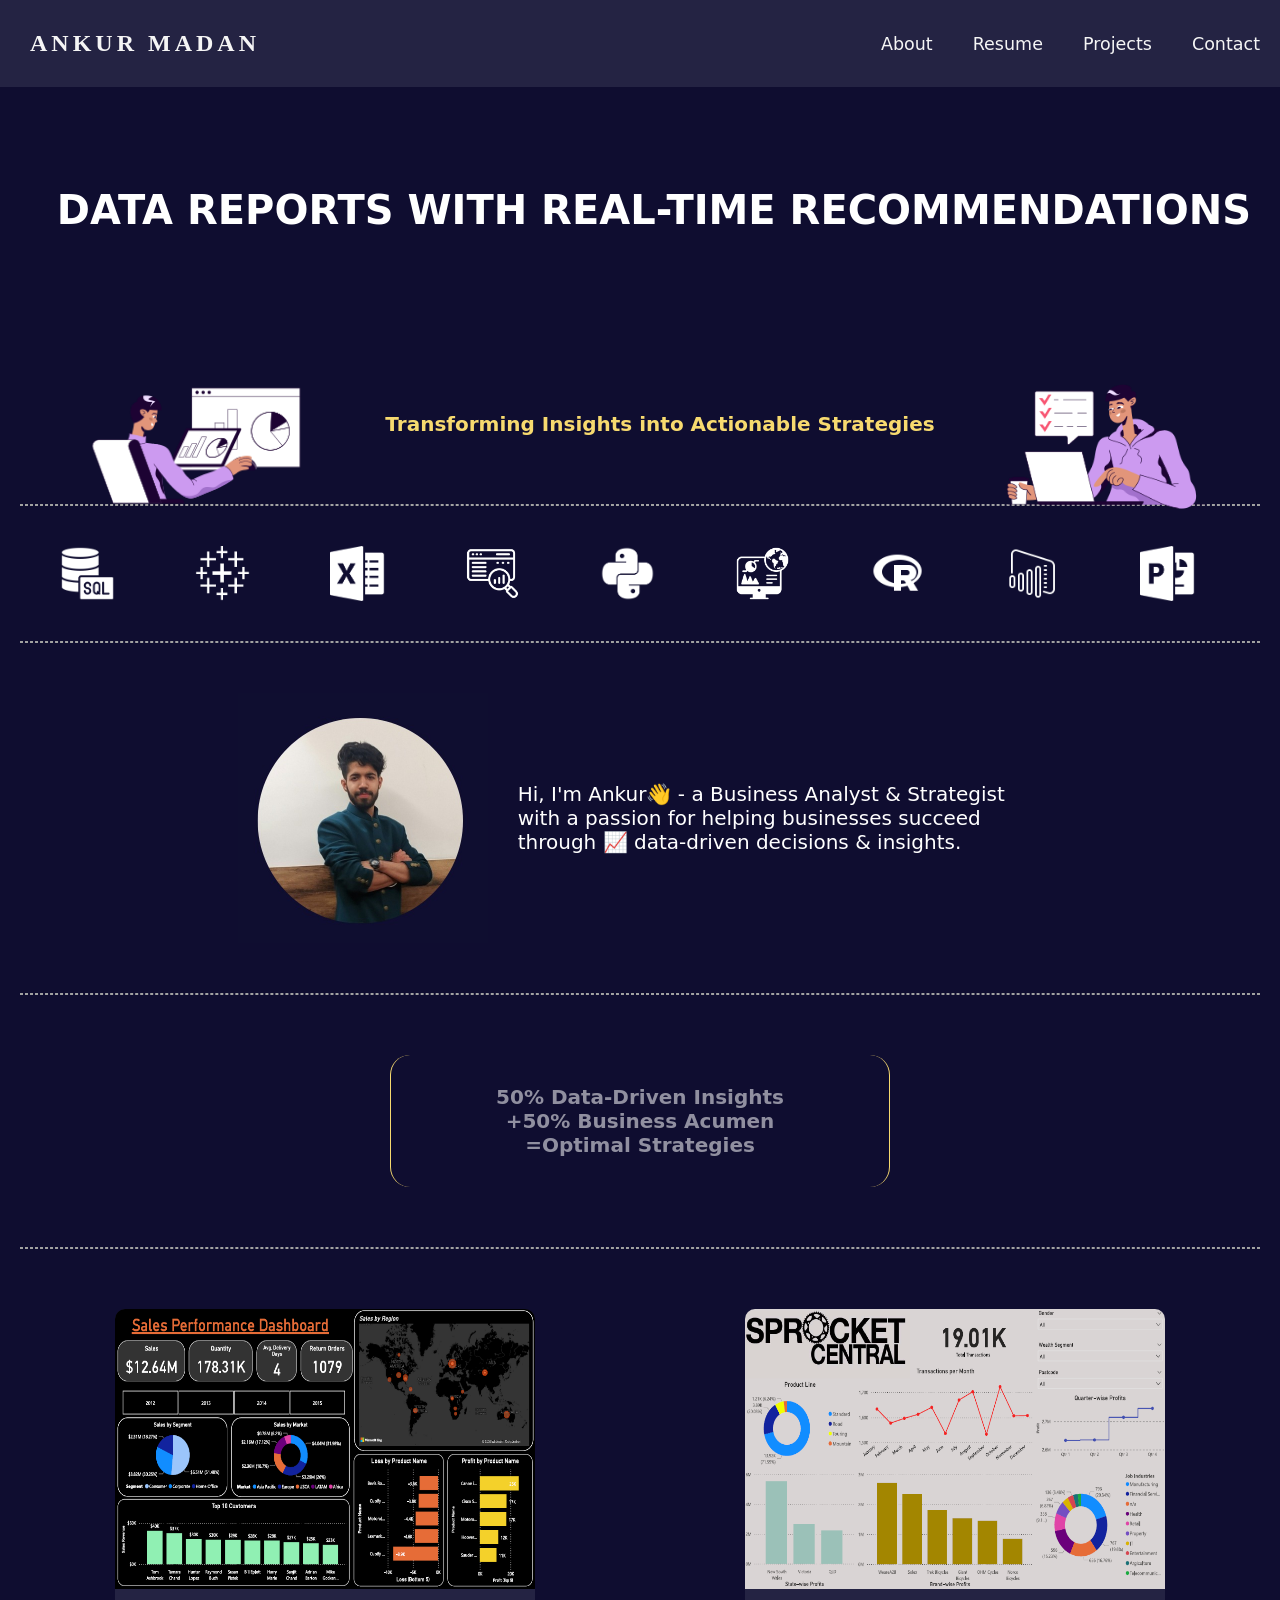
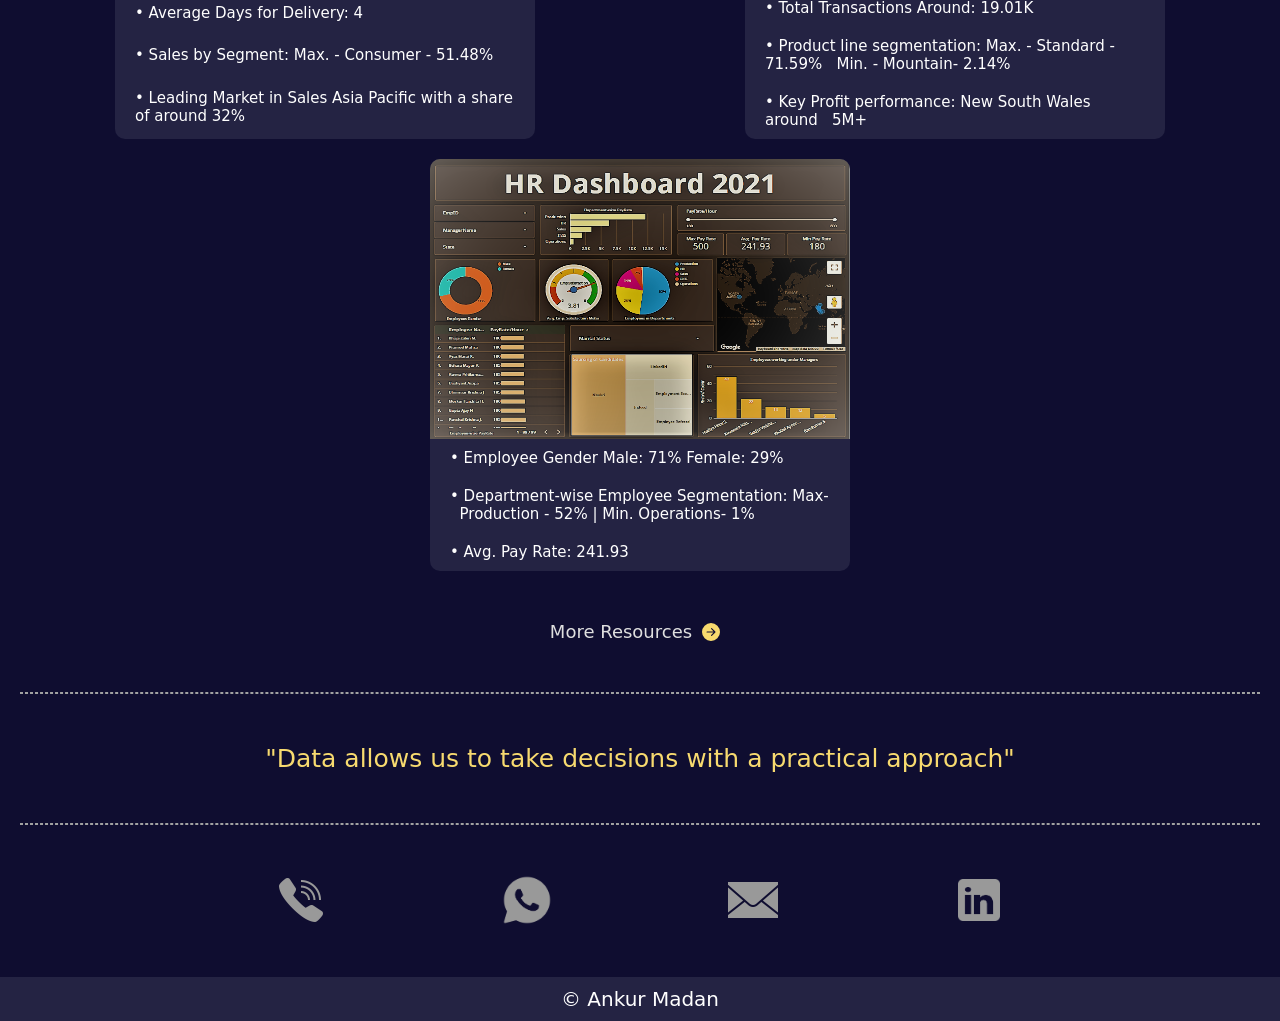
<file: index.html>
<!DOCTYPE html>
<html lang="en">

<head>
    <meta charset="UTF-8">
    <meta http-equiv="X-UA-Compatible" content="IE=edge">
    <meta name="viewport" content="width=device-width, initial-scale=1.0">
    <link rel="preconnect" href="https://fonts.googleapis.com">
    <title> Ankur Madan | Analyst</title>
    <link rel="stylesheet" href="style.css">
    <script src="script.js" defer></script>

</head>

<body>

    <!-- NAVBAR START -->

    <nav class="navbar">
        <h2 class="logo">ANKUR MADAN</h2>
        <div class="menu-box">
            <ul class="menu">
                <li><a href="#about" class="menu-item">About</a></li>
                <li><a href="https://bit.ly/AnkurMadan_CV" class="menu-item" target="_blank">Resume</a></li>
                <li><a href="#projects" class="menu-item">Projects</a></li>
                <li><a href="#contacts" class="menu-item">Contact</a></li>
            </ul>
        </div>
        <button class="menu-btn">
            <img src="./images/clipart1587307.png" alt="" class="menu-icon">
        </button>
    </nav>

    <!-- NAVBAR END -->

    <!-- INTRODUCTION  -->

    <h1 class="introduction">&nbsp; Data Reports with real-time Recommendations</h1>
    <div class="intro-1">
        <img src="./images/martina-man-working-with-data-graphs.png" alt="" id="vector-img-1">
        <div class="intro-2">
            <h3>Transforming Insights into Actionable Strategies</h3>
        </div>
        <div>
            <img src="./images/martina-boy-working-on-computer-with-checklist.png" alt="" id="vector-img-2">
        </div>
    </div>

    <!-- INTRO-END  -->

    <hr>

    <!-- SKILLS-SLIDER  -->

    <div class="slider">
        <div class="slide-effect" id="about">
            <img src="./images/sql-server (1).png" alt="" class="slide">
            <img src="./images/icons8-tableau-software-250.png" alt="" class="slide">
            <img src="./images/icons8-excel-250.png" alt="" class="slide">
            <img src="./images/icons8-analysing-240.png" alt="" class="slide">
            <img src="./images/icons8-python-250.png" alt="" class="slide">
            <img src="./images/icons8-analytics-272.png" alt="" class="slide">
            <img src="./images/icons8-r-project-256.png" alt="" class="slide">
            <img src="./images/icons8-power-bi-256.png" alt="" class="slide">
            <img src="./images/icons8-powerpoint-250.png" alt="" class="slide">
            <img src="./images/icons8-data-272.png" alt="" class="slide">
        </div>
        <div class="slide-effect">
            <img src="./images/sql-server (1).png" alt="" class="slide">
            <img src="./images/icons8-tableau-software-250.png" alt="" class="slide">
            <img src="./images/icons8-excel-250.png" alt="" class="slide">
            <img src="./images/icons8-analysing-240.png" alt="" class="slide">
            <img src="./images/icons8-python-250.png" alt="" class="slide">
            <img src="./images/icons8-analytics-272.png" alt="" class="slide">
            <img src="./images/icons8-r-project-256.png" alt="" class="slide">
            <img src="./images/icons8-power-bi-256.png" alt="" class="slide">
            <img src="./images/icons8-powerpoint-250.png" alt="" class="slide">
            <img src="./images/icons8-data-272.png" alt="" class="slide">
        </div>
    </div>

    <hr>

    <!-- SKILLS-SLIDER END  -->

    <!-- ABOUT SECTION START -->

    <div class="about">
        <img src="./images/profilepic.jpeg" alt="">
        <p>Hi, I'm Ankur👋 - a Business Analyst & Strategist with a passion for helping businesses succeed through 📈
            data-driven decisions & insights.

        </p>
    </div>

    <!-- ABOUT SECTION END  -->

    <hr id="projects">

    <div class="tag">
        <p>50% Data-Driven Insights</p>
        <p>+50% Business Acumen</p>
        <p>=Optimal Strategies</p>
    </div>


    <hr>


    <!-- PROJECTS START  -->

    <div class="project-container">
        <div class="project" id="project-1">
            <img src="./images/Sales Performance (Power BI).PNG" alt="">
            <p>• Average Days for Delivery: 4 </p>
            <p>• Sales by Segment: Max. - Consumer - 51.48%</p>
            <p class="last">• Leading Market in Sales Asia Pacific with a share of around 32%</p>
        </div>
        <div class="project" id="project-2">
            <img src="./images/SPRocket(Power BI).PNG" alt="">
            <p>• Total Transactions Around: 19.01K</p>
            <p>• Product line segmentation: Max. - Standard - 71.59%  &nbsp;&nbsp;Min. - Mountain- 2.14% </p>
            <p class="last">• Key Profit performance: New South Wales around &nbsp;&nbsp;5M+</p>
        </div>
        <div class="project" id="project-3">
            <img src="./images/HR Dashboard(Google Data Studio).PNG" alt="">
            <p>• Employee Gender Male: 71% Female: 29%</p>
            <p>• Department-wise Employee Segmentation: Max- &nbsp;&nbsp;Production - 52% | Min. Operations- 1%</p>
            <p class="last">• Avg. Pay Rate: 241.93</p>
        </div>
    </div>
    <div class="project-more">
        <a href="https://drive.google.com/drive/folders/1sn8jxHzjdTFdDLsUnPrlR0mwPk8PloDb" target="_blank">More
            Resources</a>
        <a href="https://drive.google.com/drive/folders/1sn8jxHzjdTFdDLsUnPrlR0mwPk8PloDb" id="right-arrow"> <img
                src="./images/arrow-right-circle-fill.svg" alt=""></a>
    </div>
    <!-- PROJECTS END -->

    <hr>

    <span class="misc">
        "Data allows us to take decisions with a practical approach"
    </span>

    <hr>

    <!-- CONTATCS START -->
    <footer>
        <div class="contacts" id="contacts">
            <a href="tel:+91-971-144-5542" class="contact-item"><img src="./images/icons8-phone-250.png" alt=""></a>
            <a href="https://wa.me/919711445542" target="_blank" class="contact-item"><img
                    src="./images/icons8-whatsapp-250.png" alt=""></a>
            <a href="mailto:ankurtheanalyst@pm.me" target="_blank" class="contact-item"><img src="./images/email.png"
                    alt=""></a>
            <a href="https://www.linkedin.com/in/ankur-madan/" target="_blank" class="contact-item"><img
                    src="./images/icons8-linkedin-250.png" alt=""></a>
        </div>
        <span>
            &#169 Ankur Madan
        </span>

    </footer>

    <!-- CONTATCS END -->

</body>

</html>
</file>
<file: style.css>
html {
    font-size: 10px;
    font-family: system-ui, -apple-system, "Segoe UI", Roboto, "Helvetica Neue", "Noto Sans", "Liberation Sans", Arial, sans-serif, "Apple Color Emoji", "Segoe UI Emoji", "Segoe UI Symbol", "Noto Color Emoji";
    scroll-behavior: smooth;
}

* {
    margin: 0;
    padding: 0;
    box-sizing: border-box;
}

body {
    overflow-x: hidden;
    background-color: #0f0d30;
}

hr {
    border: 1px dashed rgb(161, 161, 161);
    margin: 1rem 2rem;
}

/* NAVBAR START */

.logo {
    font-size: 2.4rem;
    font-weight: 800;
    color: whitesmoke;
    letter-spacing: 0.4rem;
    padding: 10px;
    font-family: 'Alegreya';
}

.navbar {
    display: flex;
    justify-content: space-between;
    align-items: center;
    padding: 20px;
    font-size: 1rem;
    background-color: #242343;

}

.menu {
    display: flex;
    list-style: none;
    align-items: center;
    gap: 4rem;
}

.menu-btn {
    display: none;
    border: none;
    height: 17px;
    width: 25px;
}

.menu-icon {
    height: 17px;
    width: 25px;
    background-color: #242343;
    border: none;
}

.menu-item {
    text-decoration: none;
    color: whitesmoke;
    font-weight: 500;
    font-size: 1.75rem;
}

.menu-item:hover {
    color: #c0bfbf;
}

/* NAVBAR END  */



/* INTRODUCTION START */

.introduction {
    margin: 10rem auto 8rem;
    text-align: center;
    color: white;
    text-transform: uppercase;
    font-size: 4rem;
}

.intro-1 {
    padding: 0.5rem;
    font-weight: 900;
    display: flex;
    align-items: center;
    justify-content: space-evenly;
}


.intro-2 h3 {
    margin-top: 4rem;
    text-align: center;
    font-size: 2rem;
    color: #f7da6f;
}

/* VECTOR IMAGES  */

#vector-img-1 {
    height: 25rem;
    margin: 0 0 -7.9rem;
}

#vector-img-2 {
    height: 21rem;
    margin: 0 0 -7.2rem;
}

/* INTRODUCTION END  */



/* SKILLS START */

.slide {

    width: 55px;
    margin: 30px 40px;
    display: flex;
    align-items: center;
    filter: invert(100%);
}

.slider {
    display: flex;
    overflow: hidden;
    /* margin */
    margin: 0 20px;
}

.slide-effect {
    
    display: flex;
    animation: scroll 20s linear infinite;
}


@keyframes scroll {
    0% {
        transform: translate(0);
    }

    100% {

        transform: translate(-100%);
    }

}

/* SKILLS END  */



/* ABOUT SECTION START */

.about {
    display: flex;
    justify-content: center;
    margin: 5rem;
    flex-wrap: wrap;
}

.about img {
    width: 25rem;
    height: 25rem;
}

.about p {
    padding: 3rem;
    text-align: start;
    width: 47%;
    display: flex;
    align-items: center;
    font-size: 2rem;
    color: white;
}

/* ABOUT SECTION END  */



/* TAG  */
.tag {
    text-align: center;
    font-weight: 600;
    margin: 6rem auto;
    display: flex;
    flex-direction: column;
    justify-content: center;
    align-items: center;
    font-size: 2rem;
    width: 50rem;
    padding: 3rem;
    border-radius: 20px;
    border: 1px solid #f7da6f ;
    border-bottom: transparent;
    border-top: transparent;
    color: #ffffff8a ;
}



/* PROJECTS START */

.project-container {
    display: flex;
    justify-content: space-around;
    margin: 5rem 1rem 2rem;
    flex-wrap: wrap;
    
}

.project {
    display: inline-grid;
    justify-content: center;
    color: white;
    font-size: 1.5rem;
    margin: 1rem;
    border-radius: 1rem;
    width: 42rem;
    flex-wrap: wrap;
    background-color: #242343;
}

.project p {
    text-align: left;
    padding: 1rem 2rem;
}

.project .last{
    border-bottom-left-radius: 1rem;
    border-bottom-right-radius: 1rem;
}

.project img {
    width: 42rem;
    height: 28rem;
    border-top-left-radius: 1rem;
    border-top-right-radius: 1rem;
}

.project-more {
    font-size: 1.8em;
    display: flex;
    justify-content: center;
    width: 100vw;
}

.project-more a {
    text-decoration: none;
    color: rgb(223, 223, 223);
    margin: 2rem 0 4rem;
}

.project-more a:hover {
    color: white;
}

#right-arrow {
    display: flex;
    align-items: center;
}

#right-arrow img {
    margin: 0 1rem;
    width: 1.8rem;
    filter: invert(85%) sepia(35%) saturate(625%) hue-rotate(351deg) brightness(101%) contrast(94%);
}

/* PROJECT END  */



/* MISC  */
.misc {
    display: flex;
    justify-content: center;
    margin: 5rem 3rem;
    font-size: 2.5rem;
    color: #f7da6f;
    text-align: center;
}



/* FOOTER START  */

.contacts {
    display: flex;
    justify-content: space-evenly;
    margin: 5rem 10rem;
}

.contact-item img {
    width: 5rem;
    height: 5rem;
    filter: invert(60%);
}

.contact-item:hover {
    cursor: pointer;
    filter: invert(1);
}

footer span {
    display: block;
    width: 100%;
    text-align: center;
    font-size: 2rem;
    padding: 1rem;
    background-color: #242343;
    color: white;
}

/* FOTTER END  */




/* MEDIA QUERIES */


/* UNDER 800px DEVICES */

@media (max-width:800px) {

    html {
        font-size: 7px;
    }



    /* NAVBAR  */

    .menu a{
        font-size: 20px;
        font-family: system-ui,'Segoe UI', 'Open Sans', 'Helvetica Neue', sans-serif;
    }

    .menu {
     border-top: 2px solid #352660;
    position: absolute;
    top: 77px;
    background-color: #232343;
    font-size: 2.5rem;
    height: 33rem;
    width: 100%;
    left: 0;
    flex-direction: column;
    justify-content: center;
    opacity: 0;
    pointer-events: none;
    visibility: hidden;
    transition: all 0.2s;
    }

    .logo {
        font-size: 2.2rem;
    }

    .nav-open .menu {
        opacity: 1;
        pointer-events: auto;
        visibility: visible;
    }

    .menu-btn {
        display: block;
    }

    .menu-item {
        color: #dbdbdb;
        font-size: 2rem;
        -webkit-tap-highlight-color: transparent;
    }



    /* INRODUCTION  */

    .introduction {
        font-size: 3rem;
    }

    .intro-1 {
        justify-content: center;
        align-items: center;
    }

    #intro-1 {
        font-size: 2rem;
    }

    .intro-2 {
        width: 40vw;
        font-size: 2.5rem;
    }

    .intro-2 h3 {
        font-size: 1.9rem;
    }

    #vector-img-1 {
        height: 22rem;
        margin: 0 0 -7.1rem;
    }

    #vector-img-2 {
        height: 20rem;
        margin: 0 0 -5.5rem;
    }



    /* PORJECT  */

    .project-container {
        margin: auto;
        width: 60vw;
        flex-wrap: wrap;
    }

    .project img {
        width: 60vw;
        height: 40vw;
    }



    /* ABOUT  */

    .about {
        margin: 5rem 2rem;
    }


    .tag{
        width: 60vw;
    }


    /* MISC  */

    .misc {
        font-size: 2rem;
    }


    /* CONTACTS  */

    .contacts {
        margin: 5rem;
    }
}



/* UNDER 500px DEVICES  */

@media(max-width:500px) {

    html {
        font-size: 7px;
    }


    /* INTRODUCTION  */

    .introduction {
        font-size: 2.8rem;
        margin: 9rem auto;
    }

    .intro-1 {
        margin: auto;
        width: 70vw;
        display: grid;
    }

    .intro-1 div {
        width: 70vw;
    }

    .intro-2 h3 {
        width: 69vw;
        text-align: center;
        margin-top: 0;
        font-size: 2.5rem;
    }

    #vector-img-1 {
        display: none;
    }

    #vector-img-2 {
        justify-content: center;
        display: flex;
        height: 28rem;
        margin: 0 auto -7rem;
    }

    /* SKILLS */

    .slide{
        width: 40px;
        margin: 20px 30px;
    }



    /* ABOUT  */

    .about p {
        padding: 2rem;
        text-align: center;
        align-items: center;
        font-size: 2rem;
        color: white;
        width: auto;
    }


    /* PPROJECT */

    .project-container{
        display: grid;
        width: 80vw;
    }

    .projects h1 {
        font-size: 0.9rem;
        padding: 1rem 0.5rem;
    }

    .project img {
        width: 80vw;
        height: 50vw;
    }

    .project {
        width: 80vw;
    }

    .project p{
        font-size: 3vw;
    }


    /* CONTACT  */

    .contact-item img {
        width: 4rem;
        height: 4rem;
    }

}


/* OVER 1400px DEVICES */

@media(min-width:1500px) {
    html {
        font-size: 15px;
    }

    .project {
        width: 37rem;
    }

    .project img {
        width: 37rem;
        height: 25rem;
    }

}
</file>
